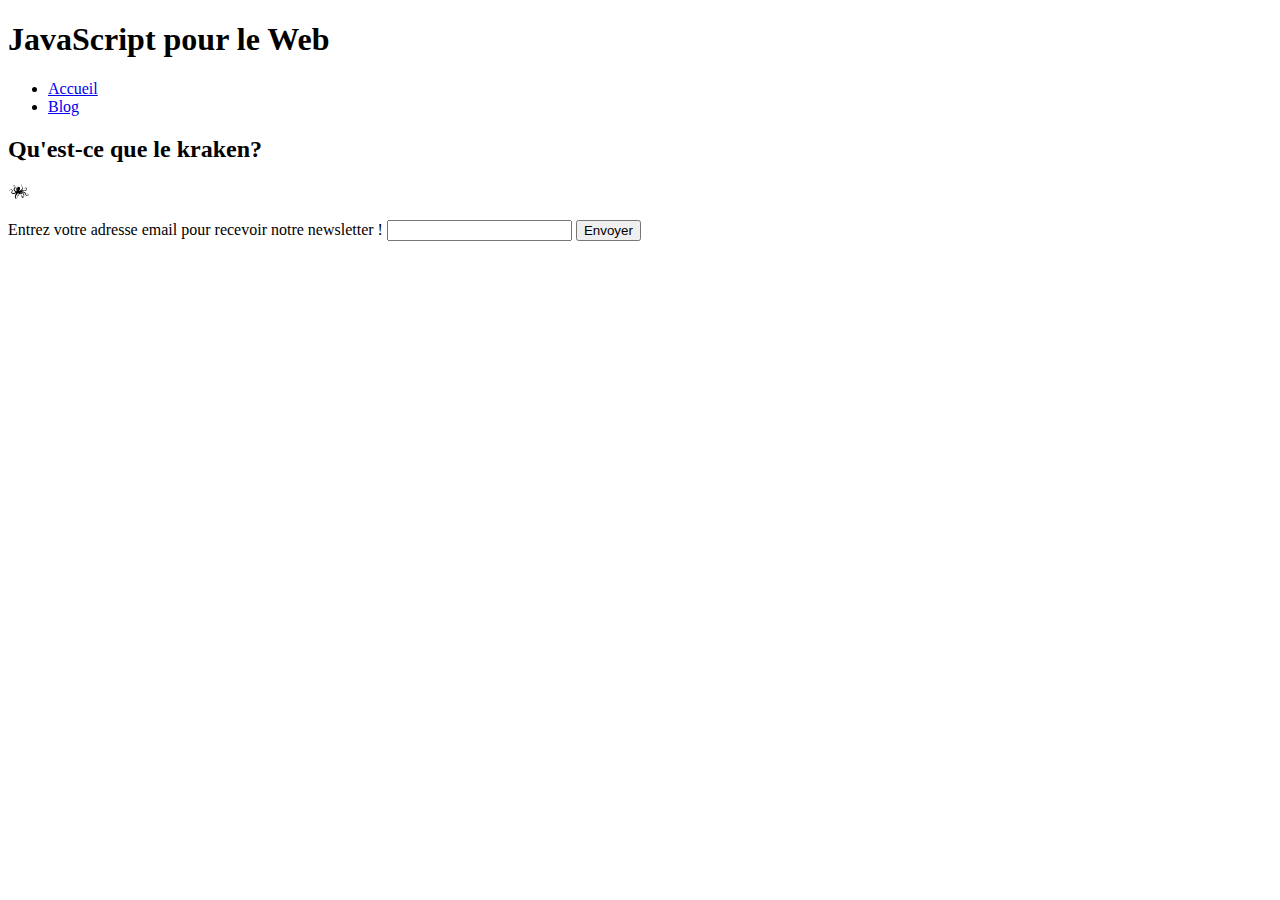
<file: codebaseDONE/index.html>
<!DOCTYPE html>
<html lang="en">

<head>
    <meta charset="UTF-8">
    <link rel="stylesheet" href="https://stackpath.bootstrapcdn.com/bootstrap/4.1.3/css/bootstrap.min.css" integrity="sha384-MCw98/SFnGE8fJT3GXwEOngsV7Zt27NXFoaoApmYm81iuXoPkFOJwJ8ERdknLPMO"
        crossorigin="anonymous">
    <title>JavaScript pour le Web - Partie 4 activité</title>
</head>

<body>
    <div class="container">
        <header class="bg-dark text-white">
            <h1 class="display-1 text-center w-100">JavaScript pour le Web</h1>
        </header>
        <nav class="navbar navbar-light bg-light">
            <ul class="nav">
                <li class="nav-item">
                    <a href="index.html" class="nav-link active">Accueil</a>
                </li>
                <li class="nav-item">
                    <a href="blog.html" class="nav-link">Blog</a>
                </li>
            </ul>
        </nav>
        <h2 class="display-4 text-center">Qu'est-ce que le kraken?</h2>
        <img src="./images/octopus.svg" alt="" class="w-50 mx-auto d-block">
        <div class="row bg-dark text-white" id="newsletter-section">
            <div class="col-sm-12">
                <p class="lead">
                    Entrez votre adresse email pour recevoir notre newsletter !
                    <input type="email" class="form-control" id="newsletter-email">
                    <button type="button" id="newsletter-button" class="btn btn-success mt-1">Envoyer</button>
                </p>
            </div>
        </div>
    </div>
    <script src="functions.js"></script>
</body>

</html>
</file>
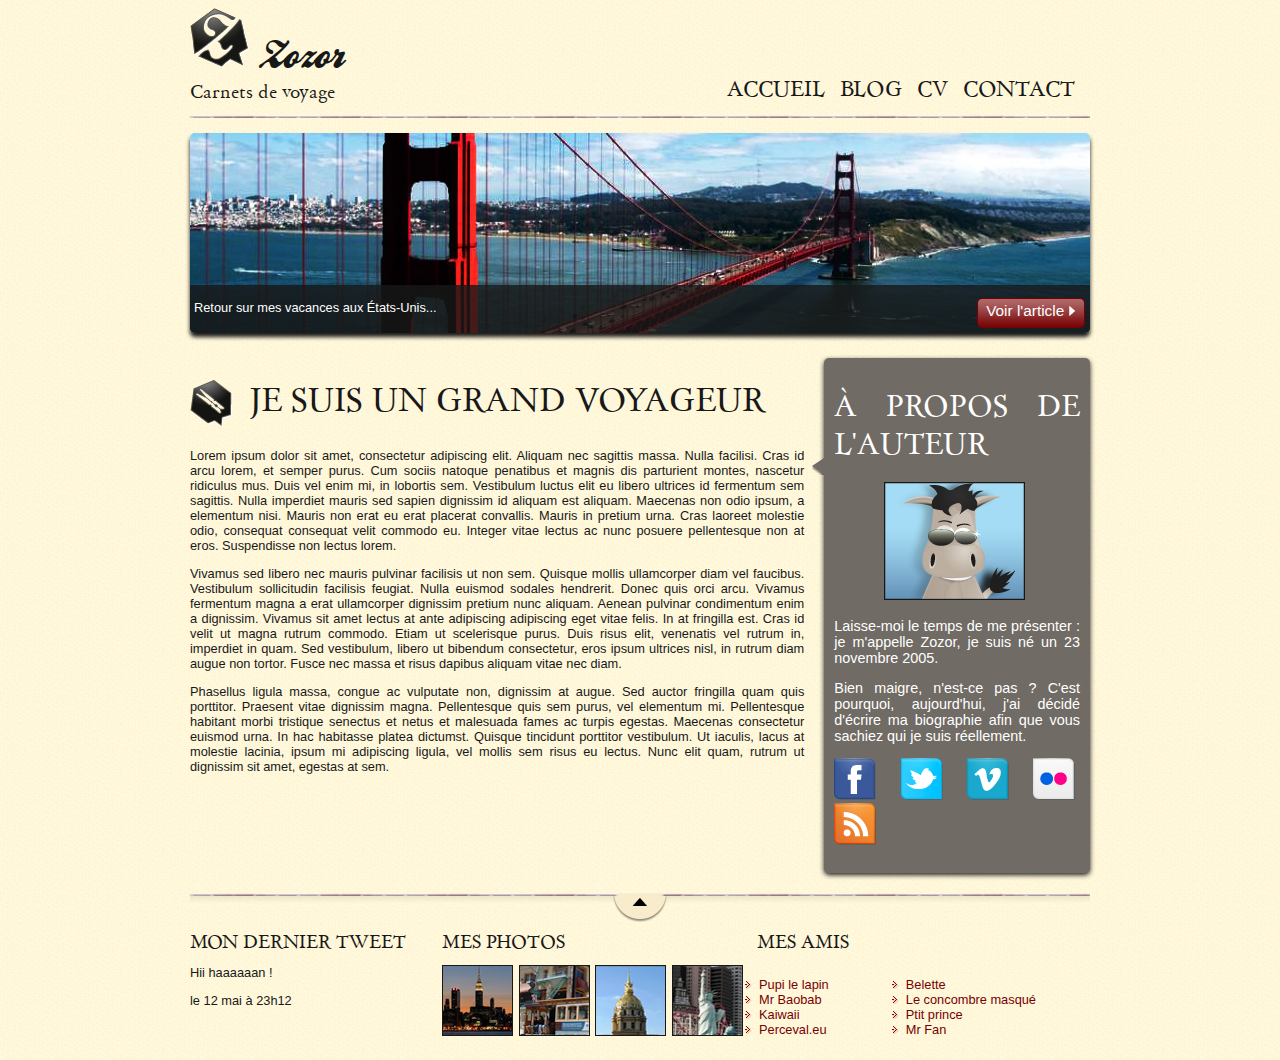
<file: solution_OC/index.html>
<!DOCTYPE html>
<html>

<head>
    <meta charset="utf-8" />
    <link rel="stylesheet" href="style.css" />
    <title>Zozor - Carnets de voyage</title>
</head>

<body>
    <div id="bloc_page">
        <header>
            <div id="titre_principal">
                <div id="logo">
                    <img src="images/zozor_logo.png" alt="Logo de Zozor" />
                    <h1>Zozor</h1>
                </div>
                <h2>Carnets de voyage</h2>
            </div>

            <nav>
                <ul>
                    <li>
                        <a href="#">Accueil</a>
                    </li>
                    <li>
                        <a href="#">Blog</a>
                    </li>
                    <li>
                        <a href="#">CV</a>
                    </li>
                    <li>
                        <a href="#">Contact</a>
                    </li>
                </ul>
            </nav>
        </header>

        <div id="banniere_image">
            <div id="banniere_description">
                Retour sur mes vacances aux États-Unis...
                <a href="#" class="bouton_rouge">
                    Voir l'article 
                    <img src="images/flecheblanchedroite.png" alt="" />
                </a>
            </div>
        </div>

        <section>
            <article>
                <h1>
                    <img src="images/ico_epingle.png" alt="Catégorie voyage" class="ico_categorie" />
                    Je suis un grand voyageur
                </h1>
                <p>Lorem ipsum dolor sit amet, consectetur adipiscing elit. Aliquam nec sagittis massa. Nulla facilisi.
                    Cras id arcu lorem, et semper purus. Cum sociis natoque penatibus et magnis dis parturient montes,
                    nascetur ridiculus mus. Duis vel enim mi, in lobortis sem. Vestibulum luctus elit eu libero ultrices
                    id fermentum sem sagittis. Nulla imperdiet mauris sed sapien dignissim id aliquam est aliquam.
                    Maecenas non odio ipsum, a elementum nisi. Mauris non erat eu erat placerat convallis. Mauris in
                    pretium urna. Cras laoreet molestie odio, consequat consequat velit commodo eu. Integer vitae lectus
                    ac nunc posuere pellentesque non at eros. Suspendisse non lectus lorem.
                </p>
                <p>Vivamus sed libero nec mauris pulvinar facilisis ut non sem. Quisque mollis ullamcorper diam vel
                    faucibus. Vestibulum sollicitudin facilisis feugiat. Nulla euismod sodales hendrerit. Donec quis
                    orci arcu. Vivamus fermentum magna a erat ullamcorper dignissim pretium nunc aliquam. Aenean
                    pulvinar condimentum enim a dignissim. Vivamus sit amet lectus at ante adipiscing adipiscing eget
                    vitae felis. In at fringilla est. Cras id velit ut magna rutrum commodo. Etiam ut scelerisque purus.
                    Duis risus elit, venenatis vel rutrum in, imperdiet in quam. Sed vestibulum, libero ut bibendum
                    consectetur, eros ipsum ultrices nisl, in rutrum diam augue non tortor. Fusce nec massa et risus
                    dapibus aliquam vitae nec diam.
                </p>
                <p>Phasellus ligula massa, congue ac vulputate non, dignissim at augue. Sed auctor fringilla quam quis
                    porttitor. Praesent vitae dignissim magna. Pellentesque quis sem purus, vel elementum mi.
                    Pellentesque habitant morbi tristique senectus et netus et malesuada fames ac turpis egestas.
                    Maecenas consectetur euismod urna. In hac habitasse platea dictumst. Quisque tincidunt porttitor
                    vestibulum. Ut iaculis, lacus at molestie lacinia, ipsum mi adipiscing ligula, vel mollis sem risus
                    eu lectus. Nunc elit quam, rutrum ut dignissim sit amet, egestas at sem.
                </p>
            </article>
            <aside>
                <h1>À propos de l'auteur</h1>
                <img src="images/bulle.png" alt="" id="fleche_bulle" />
                <p id="photo_zozor">
                    <img src="images/zozor_classe.png" alt="Photo de Zozor" />
                </p>
                <p>
                    Laisse-moi le temps de me présenter&nbsp;: je m'appelle Zozor, je suis né un 23 novembre 2005.
                </p>
                <p>Bien maigre, n'est-ce pas ? C'est pourquoi, aujourd'hui, j'ai décidé d'écrire ma biographie afin que
                    vous sachiez qui je suis réellement.
                </p>
                <p>
                    <img src="images/facebook.png" alt="Facebook" />
                    <img src="images/twitter.png" alt="Twitter" />
                    <img src="images/vimeo.png" alt="Vimeo" />
                    <img src="images/flickr.png" alt="Flickr" />
                    <img src="images/rss.png" alt="RSS" />
                </p>
            </aside>
        </section>

        <footer>
            <div id="tweet">
                <h1>Mon dernier tweet</h1>
                <p>Hii haaaaaan !</p>
                <p>le 12 mai à 23h12</p>
            </div>
            <div id="mes_photos">
                <h1>Mes photos</h1>
                <p>
                    <img src="images/photo1.jpg" alt="Photographie" />
                    <img src="images/photo2.jpg" alt="Photographie" />
                    <img src="images/photo3.jpg" alt="Photographie" />
                    <img src="images/photo4.jpg" alt="Photographie" />
                </p>
            </div>
            <div id="mes_amis">
                <h1>Mes amis</h1>
                <div id="listes_amis">
                    <ul>
                        <li>
                            <a href="#">Pupi le lapin</a>
                        </li>
                        <li>
                            <a href="#">Mr Baobab</a>
                        </li>
                        <li>
                            <a href="#">Kaiwaii</a>
                        </li>
                        <li>
                            <a href="#">Perceval.eu</a>
                        </li>
                    </ul>
                    <ul>
                        <li>
                            <a href="#">Belette</a>
                        </li>
                        <li>
                            <a href="#">Le concombre masqué</a>
                        </li>
                        <li>
                            <a href="#">Ptit prince</a>
                        </li>
                        <li>
                            <a href="#">Mr Fan</a>
                        </li>
                    </ul>
                </div>
            </div>
        </footer>
    </div>
</body>

</html>
</file>
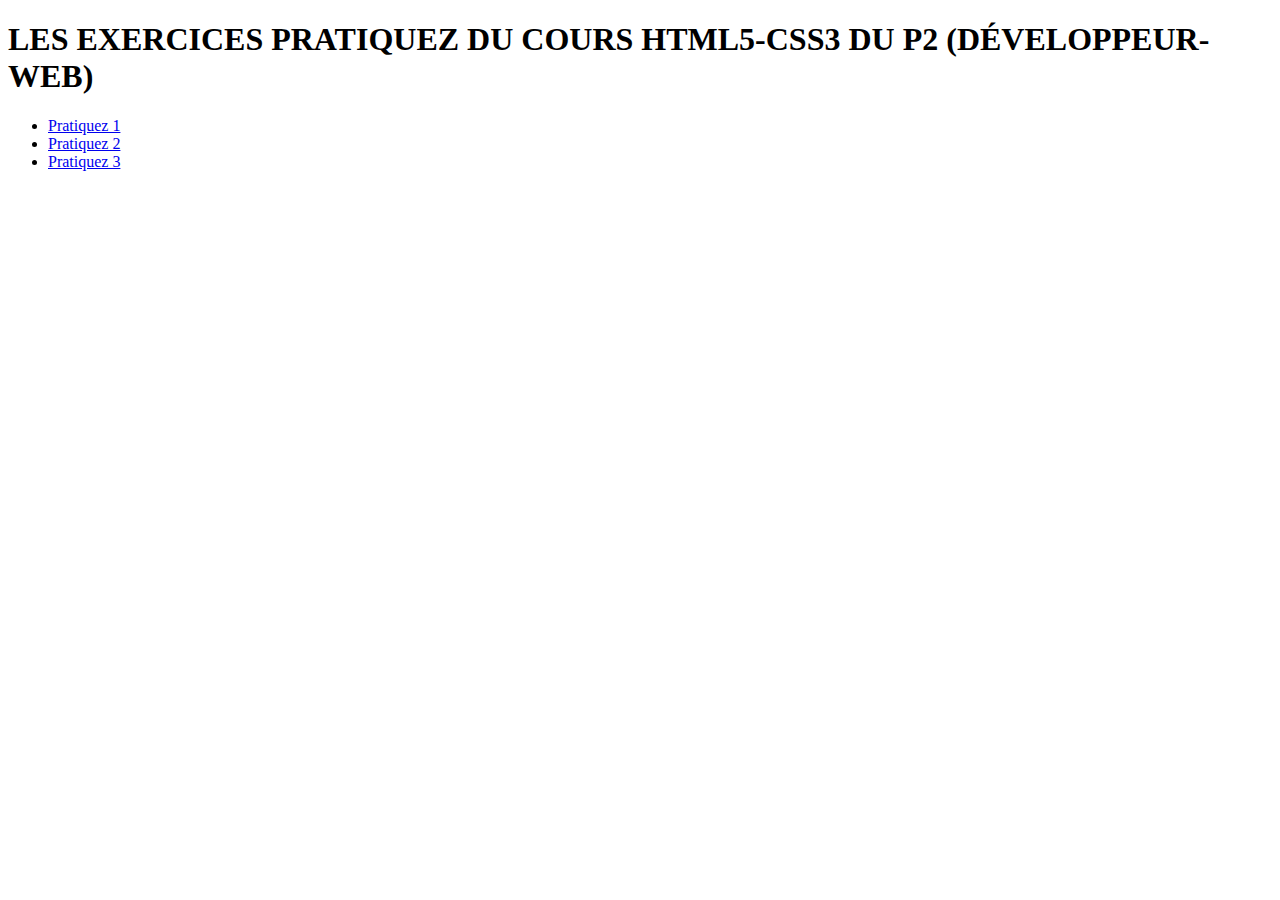
<file: solutions/index.html>
<!DOCTYPE html>
<html lang="en">
<head>
    <meta charset="UTF-8">
    <meta http-equiv="X-UA-Compatible" content="IE=edge">
    <meta name="viewport" content="width=device-width, initial-scale=1.0">
    <title>Pratiquez</title>
</head>
<body>


    <h1>LES EXERCICES PRATIQUEZ DU COURS HTML5-CSS3 DU P2 (DÉVELOPPEUR-WEB)</h1>

    <ul>
        <li>
            <a target="_blank" href="./pratiquez1.html">Pratiquez 1</a>
        </li>
        <li>
            <a target="_blank" href="./pratiquez2.html">Pratiquez 2</a>
        </li>
        <li>
            <a target="_blank" href="./pratiquez3.html">Pratiquez 3</a>
        </li>
    </ul>

    
    
</body>
</html>
</file>
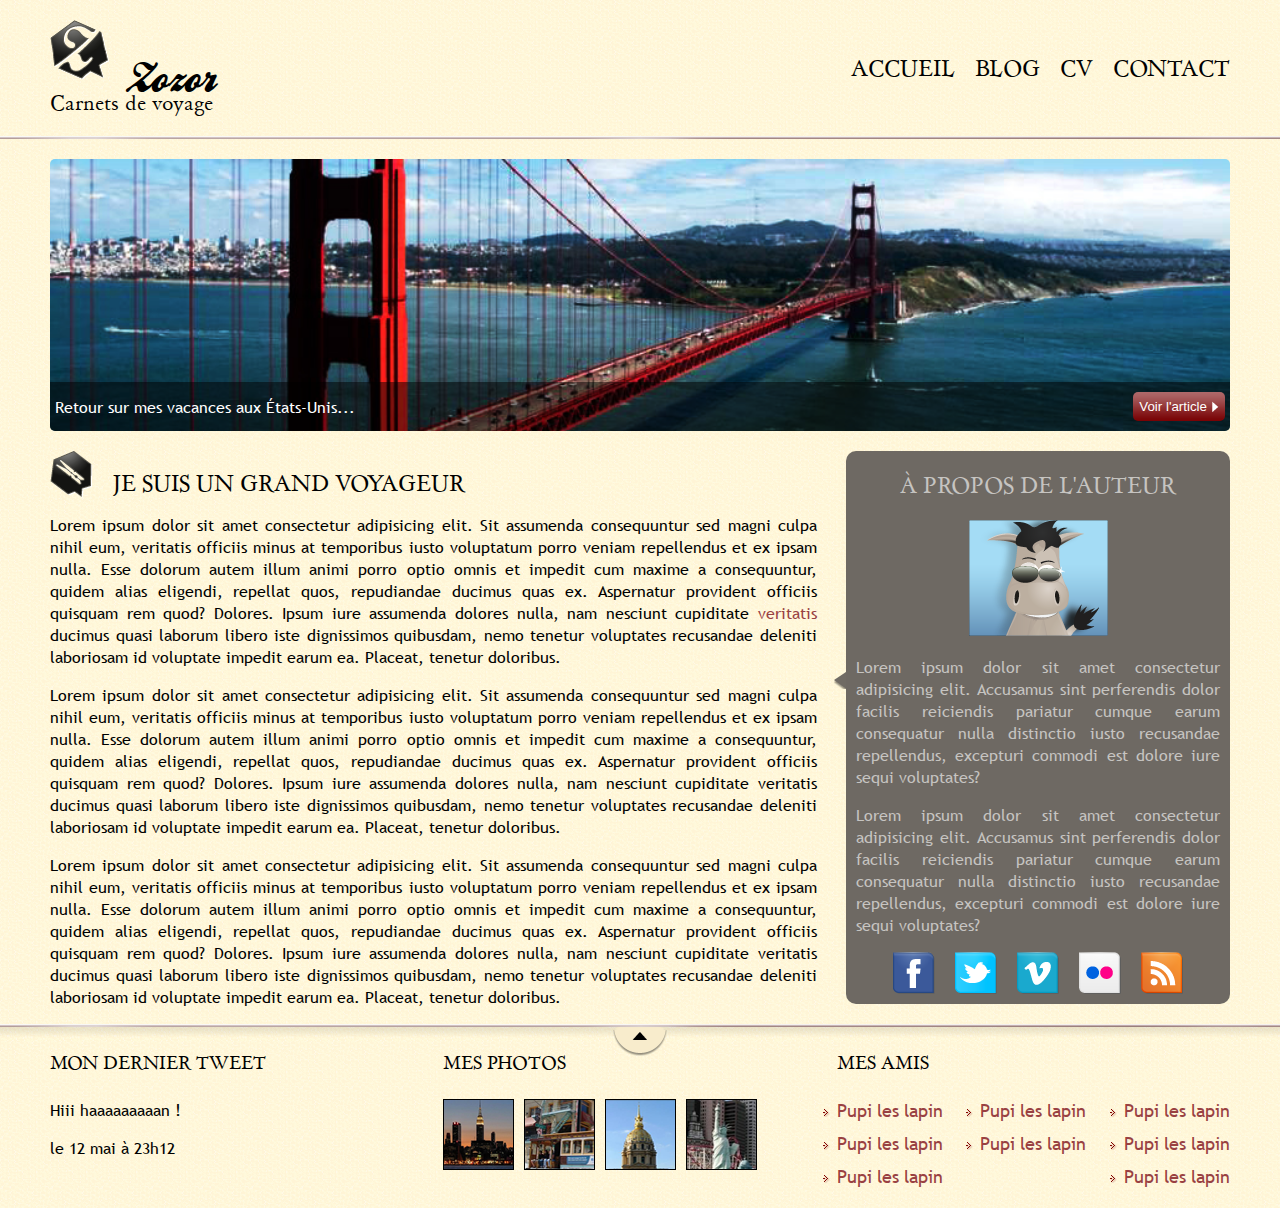
<file: TP_new_version/index.html>
<!DOCTYPE html>
<html lang="fr">
<head>
    <meta charset="UTF-8">
    <meta http-equiv="X-UA-Compatible" content="IE=edge">
    <meta name="viewport" content="width=device-width, initial-scale=1.0">
    <title>TP cours HTML-CSS (Partie03)</title>
    <link rel="stylesheet" href="assets/css/style.css">
</head>
<body>


    <!--RESSOURCES DATAS &&& GRAPHIC-CHART DATAS
     
     
     
    -->
    
    <!-----------------------------------------------------------*\
       ----------------------- #HEADER BLOCK-----------------------
    \*------------------------------------------------------------->
    <!-- 
        assets/images/zozor_logo.png
    -->
    <header>
        <hgroup>
            <img src="assets/images/zozor_logo.png" alt="logo blog zozor">
            <h1>Zozor</h1>
            <h2>Carnets de voyage</h2>
        </hgroup>
        <menu>
            <li><a href="#">ACCUEIL</a></li>
            <li><a href="#">BLOG</a></li>
            <li><a href="#">CV</a></li>
            <li><a href="#">CONTACT</a></li>
        </menu>
    </header>



    
    <!-----------------------------------------------------------*\
       ----------------------- #NAV BLOCK-----------------------
    \*------------------------------------------------------------->
    <!-- 
        

        
    -->
    <nav>
        <img src="assets/images/sanfrancisco.jpg" alt="voyage de zozor à san francisco">
        <div>
            <span>Retour sur mes vacances aux États-Unis...</span>
            <button id="gradient"><span>Voir l'article</span></button>
        </div>
    </nav>





    
    <!-----------------------------------------------------------*\
       ----------------------- #MAIN BLOCK-----------------------
    \*------------------------------------------------------------->
    <!--
        
    -->
    <main>
        <article>
            <h3 id="titre_epingle"><span>JE SUIS UN GRAND VOYAGEUR</span></h3>
            <p>Lorem ipsum dolor sit amet consectetur adipisicing elit. Sit assumenda consequuntur sed magni culpa nihil eum, veritatis officiis minus at temporibus iusto voluptatum porro veniam repellendus et ex ipsam nulla.
            Esse dolorum autem illum animi porro optio omnis et impedit cum maxime a consequuntur, quidem alias eligendi, repellat quos, repudiandae ducimus quas ex. Aspernatur provident officiis quisquam rem quod? Dolores.
            Ipsum iure assumenda dolores nulla, nam nesciunt cupiditate <a href="#">veritatis</a> ducimus quasi laborum libero iste dignissimos quibusdam, nemo tenetur voluptates recusandae deleniti laboriosam id voluptate impedit earum ea. Placeat, tenetur doloribus.</p>
            <p>Lorem ipsum dolor sit amet consectetur adipisicing elit. Sit assumenda consequuntur sed magni culpa nihil eum, veritatis officiis minus at temporibus iusto voluptatum porro veniam repellendus et ex ipsam nulla.
            Esse dolorum autem illum animi porro optio omnis et impedit cum maxime a consequuntur, quidem alias eligendi, repellat quos, repudiandae ducimus quas ex. Aspernatur provident officiis quisquam rem quod? Dolores.
            Ipsum iure assumenda dolores nulla, nam nesciunt cupiditate veritatis ducimus quasi laborum libero iste dignissimos quibusdam, nemo tenetur voluptates recusandae deleniti laboriosam id voluptate impedit earum ea. Placeat, tenetur doloribus.</p>
            <p>Lorem ipsum dolor sit amet consectetur adipisicing elit. Sit assumenda consequuntur sed magni culpa nihil eum, veritatis officiis minus at temporibus iusto voluptatum porro veniam repellendus et ex ipsam nulla.
            Esse dolorum autem illum animi porro optio omnis et impedit cum maxime a consequuntur, quidem alias eligendi, repellat quos, repudiandae ducimus quas ex. Aspernatur provident officiis quisquam rem quod? Dolores.
            Ipsum iure assumenda dolores nulla, nam nesciunt cupiditate veritatis ducimus quasi laborum libero iste dignissimos quibusdam, nemo tenetur voluptates recusandae deleniti laboriosam id voluptate impedit earum ea. Placeat, tenetur doloribus.</p>
        </article>
        <aside>
            <h3>À PROPOS DE L'AUTEUR</h3>
            <img src="assets/images/zozor_classe.png  " alt="auteur zozor">
            <p>Lorem ipsum dolor sit amet consectetur adipisicing elit. Accusamus sint perferendis dolor facilis reiciendis pariatur cumque earum consequatur nulla distinctio iusto recusandae repellendus, excepturi commodi est dolore iure sequi voluptates?</p>
            <p>Lorem ipsum dolor sit amet consectetur adipisicing elit. Accusamus sint perferendis dolor facilis reiciendis pariatur cumque earum consequatur nulla distinctio iusto recusandae repellendus, excepturi commodi est dolore iure sequi voluptates?</p>
            <div>
                <a href="#" class="fb"></a>
                <a href="#" class="tw"></a>
                <a href="#" class="vi"></a>
                <a href="#" class="fl"></a>
                <a href="#" class="rs"></a>
            </div>
        </aside>
    </main>






    
    <!-----------------------------------------------------------*\
       ----------------------- #FOOTER BLOCK-----------------------
    \*------------------------------------------------------------->
    <!-- 
        assets/images/photo1.jpg
        assets/images/photo2.jpg
        assets/images/photo3.jpg
        assets/images/photo4.jpg

        ul#bordo
    -->
    <footer>
        <section class="footer__tweet">
            <h4>MON DERNIER TWEET</h4>
            <p>Hiii haaaaaaaaan !</p>
            <p>le 12 mai à 23h12</p>
        </section>
        <section class="footer__photos">
            <h4>MES PHOTOS</h4>
            <ul>
                <li><img src="assets/images/photo1.jpg" alt="post 1"></li>
                <li><img src="assets/images/photo2.jpg" alt="post 2"></li>
                <li><img src="assets/images/photo3.jpg" alt="post 3"></li>
                <li><img src="assets/images/photo4.jpg" alt="post 4"></li>
            </ul>
        </section>
        <section>
            <h4>MES AMIS</h4>
            <ul id="bordo">
                <li>Pupi les lapin</li>
                <li>Pupi les lapin</li>
                <li>Pupi les lapin</li>
                <li>Pupi les lapin</li>
                <li>Pupi les lapin</li>
                <li>Pupi les lapin</li>
                <li>Pupi les lapin</li>
                <li>Pupi les lapin</li>
            </ul>
        </section>
    </footer>





    
    
    
</body>
</html>
</file>
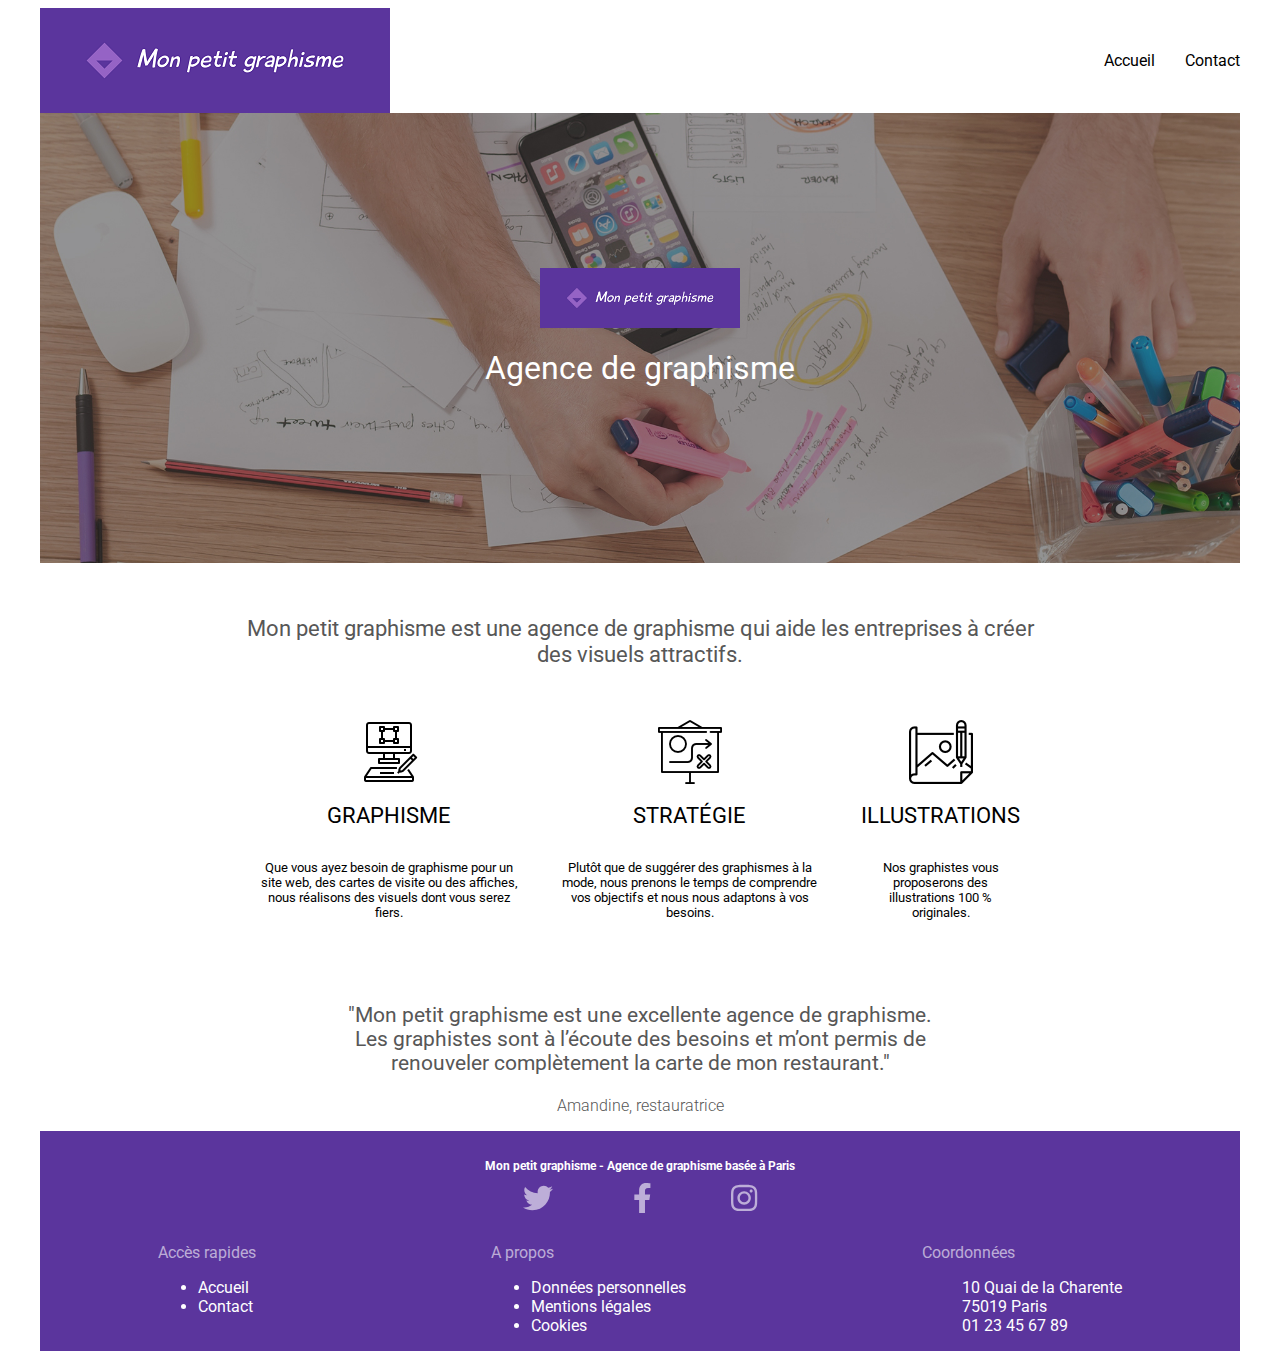
<file: _/solution/html/index.html>
<!DOCTYPE html>
<html>
<head>
	<html lang="fr">
	<title>Mon petit graphisme</title>
	<meta charset="utf-8" />
	<meta name="viewport" content="width=device-width, initial-scale=1.0">
	<link rel="stylesheet" href="../css/styles.css">
	<link href="https://fonts.googleapis.com/css2?family=Roboto:wght@100;300;400;700&display=swap" rel="stylesheet">
</head>
<body>
	<div id="container">
		<header class="border">
			<img id="logo" src="../images/logo_long.png" alt="Logo de l'agence" class="border purple">
			<nav class="border purple">
				<ul>
					<li class="border blue">Accueil</li>
					<li class="border blue">Contact</li>
				</ul>
			</nav>
		</header>
		<main class="border">
			<div id="banniere" class="border purple">
				<div id="banniereImg">
					<img id="banniereImg" src="../images/backgroung_image.jpg" alt="Bannière">
				</div>
				<div id="banniereContent">
					<img id="banniereContentLogo" src="../images/logo_long.png" alt="Logo de l'agence">
					<h1>Agence de graphisme</h1>
				</div>
			</div>
			<section id="presentation" class="border purple">
				<div id="presentationIntroduction" class="border blue">
					<p>Mon petit graphisme est une agence de graphisme qui aide les entreprises à créer des visuels attractifs.</p>
				</div>
				<section id="presentationSkills" class="border blue">
					<article class="border green">
						<img src="../images/graphic-design.png" alt="icone web design" class="border red">
						<h2 class="border red">Graphisme</h2>
						<p class="border red">Que vous ayez besoin de graphisme pour un site web, des cartes de visite ou des affiches, nous réalisons des visuels dont vous serez fiers.</p>
					</article>
					<article class="border green">
						<img src="../images/strategie.png" alt="icone web design" class="border red">
						<h2 class="border red">Stratégie</h2>
						<p class="border red">Plutôt que de suggérer des graphismes à la mode, nous prenons le temps de comprendre vos objectifs et nous nous adaptons à vos besoins.</p>
					</article>
					<article class="border green">
						<img src="../images/illustrations.png" alt="icone web design" class="border red">
						<h2 class="border red">Illustrations</h2>
						<p class="border red">Nos graphistes vous proposerons des illustrations 100 % originales.</p>
					</article>
				</section>
				<section id="temoignage" class="border blue">
					<article>
						<p class="temoignageContent border green">"Mon petit graphisme est une excellente agence de graphisme. Les graphistes sont à l’écoute des besoins et m’ont permis de renouveler complètement la carte de mon restaurant."</p>
						<p class="temoignageAuthor border green">Amandine, restauratrice</p>
					</article>
				</section>
			</section>
		</main>
		<footer class="border">
			<div id="copyright" class="border purple">
				<h2>Mon petit graphisme - Agence de graphisme basée à Paris</h2>
			</div>
			<div id="socialNetwork" class="border purple">
				<!-- Les 3 icones doivent être intégrées avec fontawesome, pour des raisons techniques elles sont intégrées en svg dans cette correction -->
				<svg aria-hidden="true" focusable="false" data-prefix="fab" data-icon="twitter" role="img" xmlns="http://www.w3.org/2000/svg" viewBox="0 0 512 512" class="border blue svg-inline--fa fa-twitter fa-w-16 fa-3x">
					<path fill="currentColor" d="M459.37 151.716c.325 4.548.325 9.097.325 13.645 0 138.72-105.583 298.558-298.558 298.558-59.452 0-114.68-17.219-161.137-47.106 8.447.974 16.568 1.299 25.34 1.299 49.055 0 94.213-16.568 130.274-44.832-46.132-.975-84.792-31.188-98.112-72.772 6.498.974 12.995 1.624 19.818 1.624 9.421 0 18.843-1.3 27.614-3.573-48.081-9.747-84.143-51.98-84.143-102.985v-1.299c13.969 7.797 30.214 12.67 47.431 13.319-28.264-18.843-46.781-51.005-46.781-87.391 0-19.492 5.197-37.36 14.294-52.954 51.655 63.675 129.3 105.258 216.365 109.807-1.624-7.797-2.599-15.918-2.599-24.04 0-57.828 46.782-104.934 104.934-104.934 30.213 0 57.502 12.67 76.67 33.137 23.715-4.548 46.456-13.32 66.599-25.34-7.798 24.366-24.366 44.833-46.132 57.827 21.117-2.273 41.584-8.122 60.426-16.243-14.292 20.791-32.161 39.308-52.628 54.253z" class=""></path>
				</svg>
				<svg aria-hidden="true" focusable="false" data-prefix="fab" data-icon="facebook-f" role="img" xmlns="http://www.w3.org/2000/svg" viewBox="0 0 320 512" class="border blue svg-inline--fa fa-facebook-f fa-w-10 fa-3x">
					<path fill="currentColor" d="M279.14 288l14.22-92.66h-88.91v-60.13c0-25.35 12.42-50.06 52.24-50.06h40.42V6.26S260.43 0 225.36 0c-73.22 0-121.08 44.38-121.08 124.72v70.62H22.89V288h81.39v224h100.17V288z" class=""></path>
				</svg>
				<svg aria-hidden="true" focusable="false" data-prefix="fab" data-icon="instagram" role="img" xmlns="http://www.w3.org/2000/svg" viewBox="0 0 448 512" class="border blue svg-inline--fa fa-instagram fa-w-14 fa-3x">
					<path fill="currentColor" d="M224.1 141c-63.6 0-114.9 51.3-114.9 114.9s51.3 114.9 114.9 114.9S339 319.5 339 255.9 287.7 141 224.1 141zm0 189.6c-41.1 0-74.7-33.5-74.7-74.7s33.5-74.7 74.7-74.7 74.7 33.5 74.7 74.7-33.6 74.7-74.7 74.7zm146.4-194.3c0 14.9-12 26.8-26.8 26.8-14.9 0-26.8-12-26.8-26.8s12-26.8 26.8-26.8 26.8 12 26.8 26.8zm76.1 27.2c-1.7-35.9-9.9-67.7-36.2-93.9-26.2-26.2-58-34.4-93.9-36.2-37-2.1-147.9-2.1-184.9 0-35.8 1.7-67.6 9.9-93.9 36.1s-34.4 58-36.2 93.9c-2.1 37-2.1 147.9 0 184.9 1.7 35.9 9.9 67.7 36.2 93.9s58 34.4 93.9 36.2c37 2.1 147.9 2.1 184.9 0 35.9-1.7 67.7-9.9 93.9-36.2 26.2-26.2 34.4-58 36.2-93.9 2.1-37 2.1-147.8 0-184.8zM398.8 388c-7.8 19.6-22.9 34.7-42.6 42.6-29.5 11.7-99.5 9-132.1 9s-102.7 2.6-132.1-9c-19.6-7.8-34.7-22.9-42.6-42.6-11.7-29.5-9-99.5-9-132.1s-2.6-102.7 9-132.1c7.8-19.6 22.9-34.7 42.6-42.6 29.5-11.7 99.5-9 132.1-9s102.7-2.6 132.1 9c19.6 7.8 34.7 22.9 42.6 42.6 11.7 29.5 9 99.5 9 132.1s2.7 102.7-9 132.1z" class=""></path></svg>
			</div>
			<div id="footerContent" class="border purple">
				<div class="footerColumn border blue">
					<h3 class="border green">Accès rapides</h3>
					<ul class="border green">
						<li>Accueil</li>
						<li>Contact</li>
					</ul>
				</div>
				<div class="footerColumn border blue">
					<h3 class="border green">A propos</h3>
					<ul class="border green">
						<li>Données personnelles</li>
						<li>Mentions légales</li>
						<li>Cookies</li>
					</ul>
					</ul>
				</div>
				<div class="footerColumn border blue">
					<h3 class="border green">Coordonnées</h3>
					<ul class="border green">
						<p>10 Quai de la Charente<br>
						75019 Paris<br>
						01 23 45 67 89</p>
					</ul>
				</div>
			</div>
		</footer>
	</div>
</body>
</html>
</file>
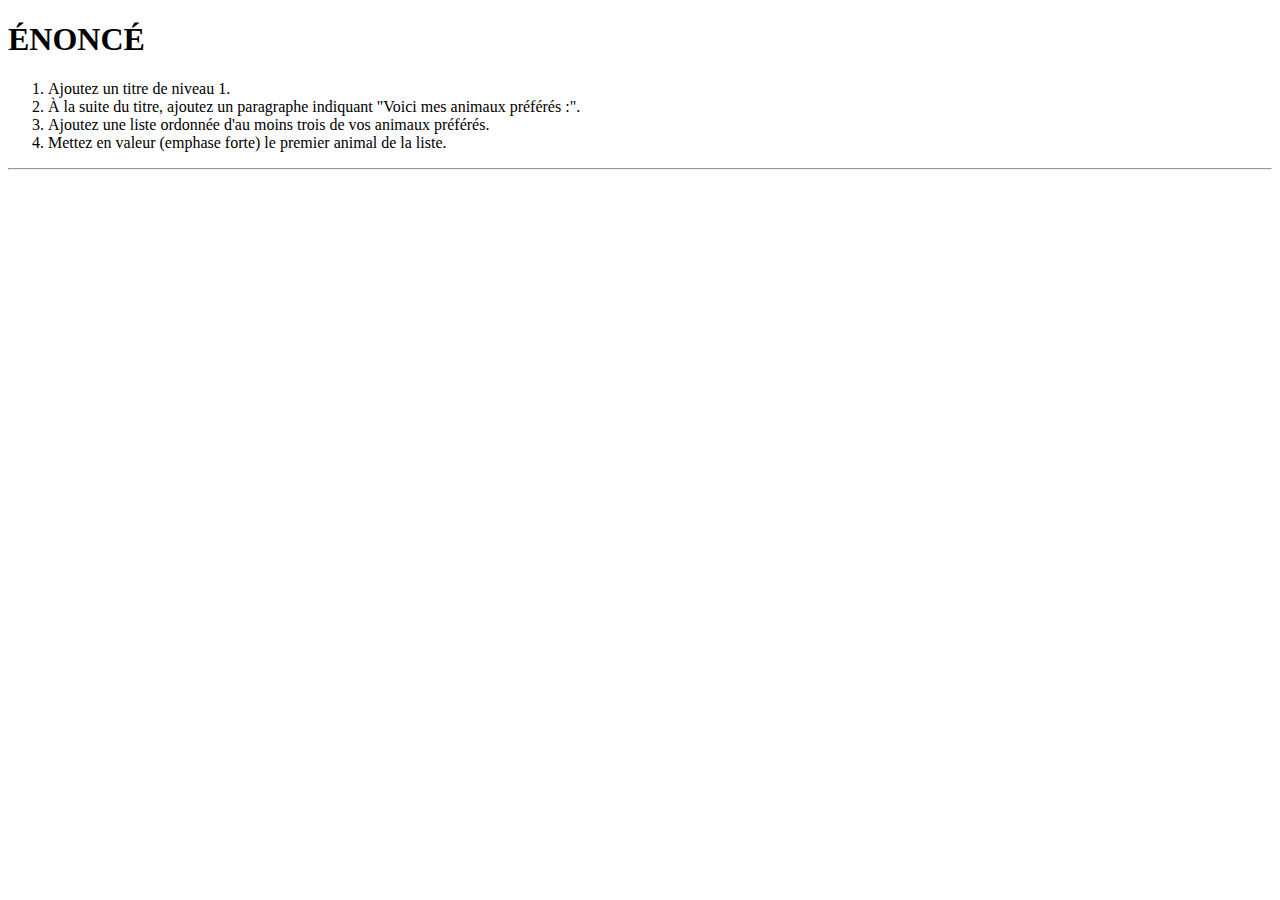
<file: pratiquez1.html>
<!DOCTYPE html>
<html lang="en">

<head>
    <meta charset="UTF-8">
    <meta http-equiv="X-UA-Compatible" content="IE=edge">
    <meta name="viewport" content="width=device-width, initial-scale=1.0">
    <title>Pratiquez 1: Ma passion pour les animaux</title>
</head>

<body>

    <h1>ÉNONCÉ</h1>
    <ol>
        <li>Ajoutez un titre de niveau 1.</li>
        <li>À la suite du titre, ajoutez un paragraphe indiquant "Voici mes animaux préférés :".</li>
        <li>Ajoutez une liste ordonnée d'au moins trois de vos animaux préférés.</li>
        <li>Mettez en valeur (emphase forte) le premier animal de la liste.</li>
    </ol>

    <hr />


    



</body>

</html>
</file>
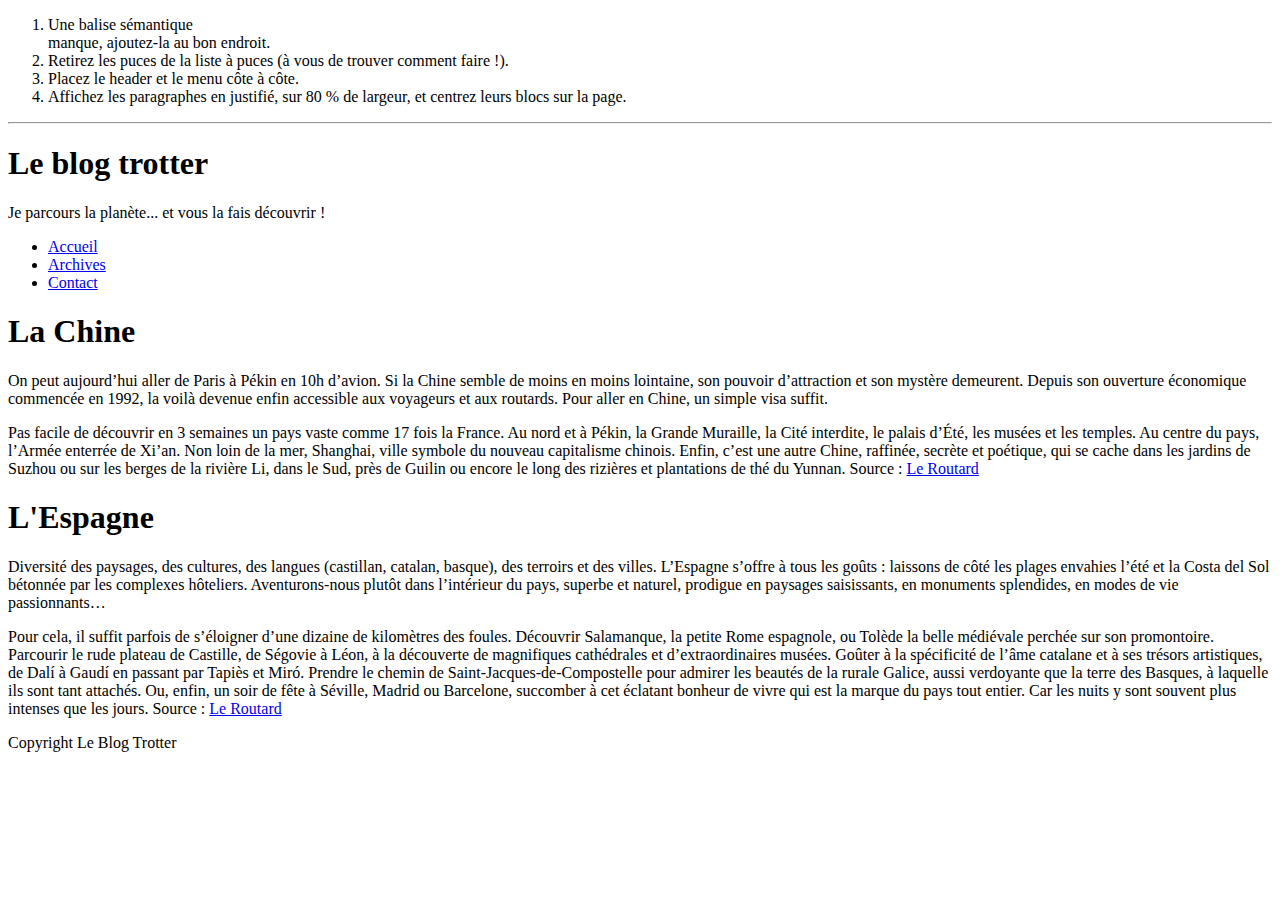
<file: pratiquez3.html>
<!DOCTYPE html>
<html lang="en">

<head>
    <meta charset="UTF-8">
    <meta http-equiv="X-UA-Compatible" content="IE=edge">
    <meta name="viewport" content="width=device-width, initial-scale=1.0">
    <title>Pratiquez 3: Le blog trotter</title>
</head>

<body>

    <ol>
        <li>Une balise sémantique <nav> manque, ajoutez-la au bon endroit.</li>
        <li>Retirez les puces de la liste à puces (à vous de trouver comment faire !).</li>
        <li>Placez le header et le menu côte à côte.</li>
        <li>Affichez les paragraphes en justifié, sur 80 % de largeur, et centrez leurs blocs sur la page.</li>
    </ol>

    <hr>


    <div id="topsection">
        <header>
            <h1>Le blog trotter</h1>
            <p>Je parcours la planète... et vous la fais découvrir !</p>
        </header>


        <ul id="menu">
            <li><a href="#">Accueil</a></li>
            <li><a href="#">Archives</a></li>
            <li><a href="#">Contact</a></li>
        </ul>


    </div>

    <h1>La Chine</h1>
    <p>On peut aujourd’hui aller de Paris à Pékin en 10h d’avion. Si la Chine semble de moins en moins lointaine, son
        pouvoir d’attraction et son mystère demeurent. Depuis son ouverture économique commencée en 1992, la voilà
        devenue enfin accessible aux voyageurs et aux routards. Pour aller en Chine, un simple visa suffit.</p>

    <p>Pas facile de découvrir en 3 semaines un pays vaste comme 17 fois la France. Au nord et à Pékin, la Grande
        Muraille, la Cité interdite, le palais d’Été, les musées et les temples. Au centre du pays, l’Armée enterrée de
        Xi’an. Non loin de la mer, Shanghai, ville symbole du nouveau capitalisme chinois. Enfin, c’est une autre Chine,
        raffinée, secrète et poétique, qui se cache dans les jardins de Suzhou ou sur les berges de la rivière Li, dans
        le Sud, près de Guilin ou encore le long des rizières et plantations de thé du Yunnan. Source : <a
            href="https://www.routard.com/guide/code_dest/chine.htm">Le Routard</a></p>

    <h1>L'Espagne</h1>
    <p>Diversité des paysages, des cultures, des langues (castillan, catalan, basque), des terroirs et des villes.
        L’Espagne s’offre à tous les goûts : laissons de côté les plages envahies l’été et la Costa del Sol bétonnée par
        les complexes hôteliers. Aventurons-nous plutôt dans l’intérieur du pays, superbe et naturel, prodigue en
        paysages saisissants, en monuments splendides, en modes de vie passionnants…</p>

    <p>Pour cela, il suffit parfois de s’éloigner d’une dizaine de kilomètres des foules. Découvrir Salamanque, la
        petite Rome espagnole, ou Tolède la belle médiévale perchée sur son promontoire. Parcourir le rude plateau de
        Castille, de Ségovie à Léon, à la découverte de magnifiques cathédrales et d’extraordinaires musées. Goûter à la
        spécificité de l’âme catalane et à ses trésors artistiques, de Dalí à Gaudí en passant par Tapiès et Miró.
        Prendre le chemin de Saint-Jacques-de-Compostelle pour admirer les beautés de la rurale Galice, aussi verdoyante
        que la terre des Basques, à laquelle ils sont tant attachés. Ou, enfin, un soir de fête à Séville, Madrid ou
        Barcelone, succomber à cet éclatant bonheur de vivre qui est la marque du pays tout entier. Car les nuits y sont
        souvent plus intenses que les jours. Source : <a href="https://www.routard.com/guide/code_dest/espagne.htm">Le
            Routard</a></p>
    <footer>
        <p>Copyright Le Blog Trotter</p>
    </footer>





</body>

</html>
</file>
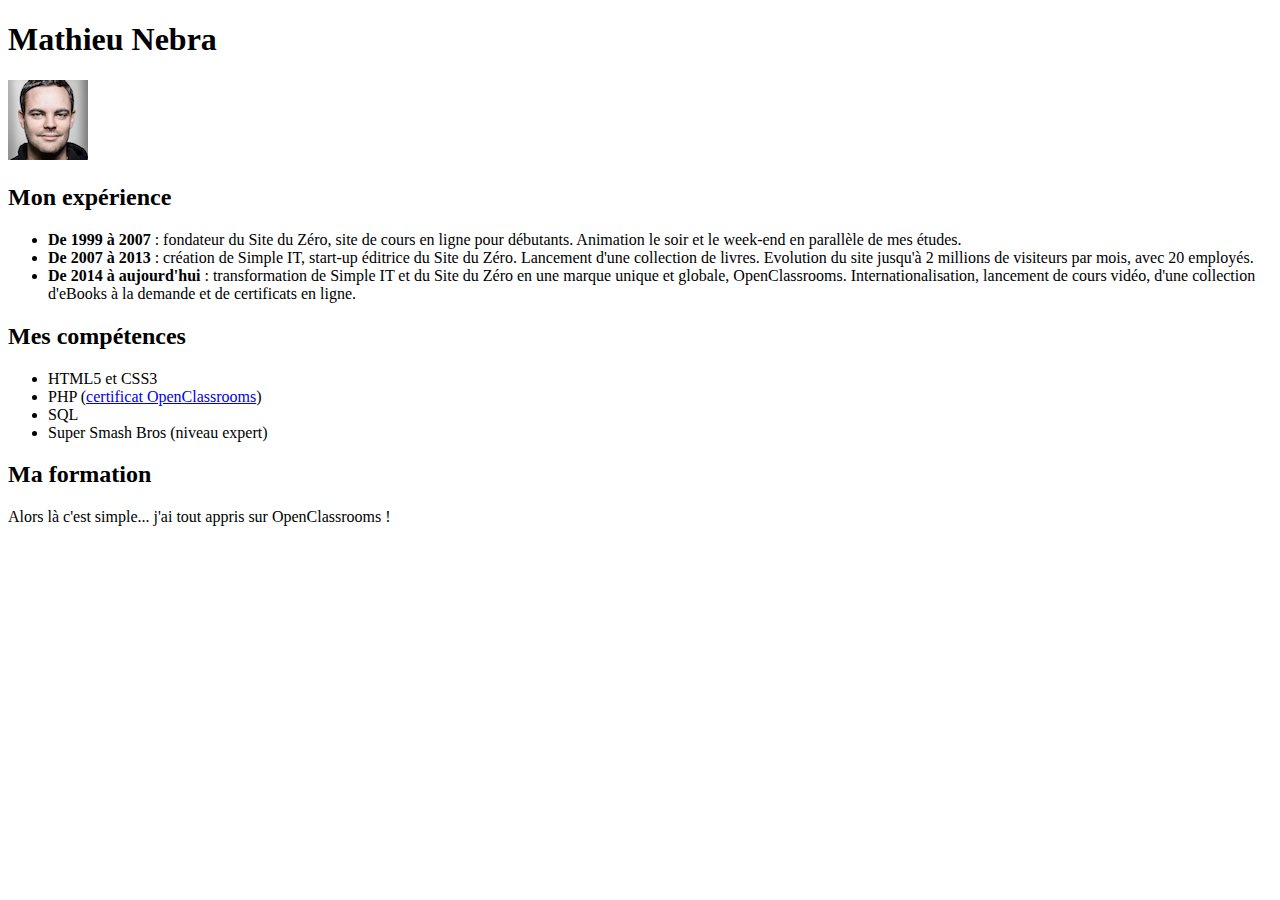
<file: activite_partie1/mathieu_nebra.html>
<!DOCTYPE html>
<html>
    <head>
        <meta charset="utf-8" />
        <title>Mathieu Nebra</title>
    </head>

    <body>
        <h1>Mathieu Nebra</h1>

        <p><a href="photo.jpg"><img src="photo_mini.jpg" alt="Photo d'identité Mathieu Nebra" /></a></p>

        <h2>Mon expérience</h2>

        <ul>
            <li><strong>De 1999 à 2007</strong> : fondateur du Site du Zéro, site de cours en ligne pour débutants. Animation le soir et le week-end en parallèle de mes études.</li>
            <li><strong>De 2007 à 2013</strong> : création de Simple IT, start-up éditrice du Site du Zéro. Lancement d'une collection de livres. Evolution du site jusqu'à 2 millions de visiteurs par mois, avec 20 employés.</li>
            <li><strong>De 2014 à aujourd'hui</strong> : transformation de Simple IT et du Site du Zéro en une marque unique et globale, OpenClassrooms. Internationalisation, lancement de cours vidéo, d'une collection d'eBooks à la demande et de certificats en ligne.</li>
        </ul>

        <h2>Mes compétences</h2>

        <ul>
            <li>HTML5 et CSS3</li>
            <li>PHP (<a href="http://certifications.openclassrooms.com/OC-133423525">certificat OpenClassrooms</a>)</li>
            <li>SQL</li>
            <li>Super Smash Bros (niveau expert)</li>
        </ul>

        <h2>Ma formation</h2>

        <p>Alors là c'est simple... j'ai tout appris sur OpenClassrooms !</p>

    </body>
</html>
</file>
<file: solution_OC/style.css>
/* Définition des polices personnalisées */

@font-face
{
    font-family: 'BallparkWeiner';
    src: url('polices/ballpark.eot');
    src: url('polices/ballpark.eot?#iefix') format('embedded-opentype'),
         url('polices/ballpark.woff') format('woff'),
         url('polices/ballpark.ttf') format('truetype'),
         url('polices/ballpark.svg#BallparkWeiner') format('svg');
    font-weight: normal;
    font-style: normal;
}

@font-face
{
    font-family: 'Dayrom';
    src: url('polices/dayrom.eot');
    src: url('polices/dayrom.eot?#iefix') format('embedded-opentype'),
         url('polices/dayrom.woff') format('woff'),
         url('polices/dayrom.ttf') format('truetype'),
         url('polices/dayrom.svg#Dayrom') format('svg');
    font-weight: normal;
    font-style: normal;
}

/* Eléments principaux de la page */

body
{
    background: url('images/fond_jaune.png');
    font-family: 'Trebuchet MS', Arial, sans-serif;
    color: #181818;
}

#bloc_page
{
    width: 900px;
    margin: auto;
}

section h1, footer h1, nav a
{
    font-family: Dayrom, serif;
    font-weight: normal;
    text-transform: uppercase;
}

/* Header */

header
{
    background: url('images/separateur.png') repeat-x bottom;
    display: flex;
    justify-content: space-between;
    align-items: flex-end;
}

#titre_principal
{
    display: flex;
    flex-direction: column;
}

#logo
{
    display: flex;
    flex-direction: row;
    align-items: baseline;
}

#logo img
{
    width: 59px;
    height: 60px;
}

header h1
{
    font-family: 'BallparkWeiner', serif;
    font-size: 2.5em;
    font-weight: normal;
    margin: 0 0 0 10px;
}

header h2
{
    font-family: Dayrom, serif;
    font-size: 1.1em;
    margin-top: 0px;
    font-weight: normal;
}

/* Navigation */

nav ul
{
    list-style-type: none;
    display: flex;
}

nav li
{
    margin-right: 15px;
}

nav a
{
    font-size: 1.3em;
    color: #181818;
    padding-bottom: 3px;
    text-decoration: none;
}

nav a:hover
{
    color: #760001;
    border-bottom: 3px solid #760001;
}

/* Bannière */

#banniere_image
{
    margin-top: 15px;
    height: 200px;
    border-radius: 5px;
    background: url('images/sanfrancisco.jpg') no-repeat;
    position: relative;
    box-shadow: 0px 4px 4px #1c1a19;
    margin-bottom: 25px;
}

#banniere_description
{
    position: absolute;
    bottom: 0;
    border-radius: 0px 0px 5px 5px;
    width: 99.5%;
    height: 33px;
    padding-top: 15px;
    padding-left: 4px;
    background-color: rgba(24,24,24,0.8);
    color: white;
    font-size: 0.8em;
    
}

.bouton_rouge
{
    height: 25px;
    position: absolute;
    right: 5px;
    bottom: 5px;
    background: url('images/fond_degraderouge.png') repeat-x;
    border: 1px solid #760001;
    border-radius: 5px;
    font-size: 1.2em;
    text-align: center;
    padding: 3px 8px 0px 8px;
    color: white;
    text-decoration: none;
}

.bouton_rouge img
{
    border: 0;
}

/* Corps */

section
{
    display: flex;
    margin-bottom: 20px;
}

article, aside
{
    text-align: justify;
}

article
{
    margin-right: 20px;
    flex: 3;
}

.ico_categorie
{
    vertical-align: middle;
    margin-right: 8px;
}

article p
{
    font-size: 0.8em;
}

aside
{
    flex: 1.2;
    position: relative;
    background-color: #706b64;
    box-shadow: 0px 2px 5px #1c1a19;
    border-radius: 5px;
    padding: 10px;
    color: white;
    font-size: 0.9em;
}

#fleche_bulle
{
    position: absolute;
    top: 100px;
    left: -12px;
}

#photo_zozor
{
    text-align: center;
}

#photo_zozor img
{
    border: 1px solid #181818;
}

aside img
{
    margin-right: 5px;
}

/* Footer */

footer
{
    display: flex;
    background:  url('images/ico_top.png') no-repeat top center, url('images/separateur.png') repeat-x top, url('images/ombre.png') repeat-x top;
    padding-top: 25px;
}

footer p, footer ul
{
    font-size: 0.8em;
}

footer h1
{
    font-size: 1.1em;
}


#tweet
{
    width: 28%;
}

#mes_photos
{
    width: 35%;
}

#mes_amis
{
    width: 31%;
}

#mes_photos img
{
    border: 1px solid #181818;
    margin-right: 2px;
}

#listes_amis
{
    display: flex;
    justify-content: space-between;
    margin-top: 0;
}

#mes_amis ul
{
    list-style-image: url('images/ico_liensexterne.png');
    padding-left: 2px;
}

#mes_amis a
{
    text-decoration: none;
    color: #760001;
}
</file>
<file: TP_new_version/assets/css/style.css>
/*-------------- IMPORTS -------------*/
/* Définition des polices personnalisées */

@font-face
{
    font-family: 'BallparkWeiner';
    src: url('../polices/ballpark.eot');
    src: url('../polices/ballpark.eot?#iefix') format('embedded-opentype'),
         url('../polices/ballpark.woff') format('woff'),
         url('../polices/ballpark.ttf') format('truetype'),
         url('../polices/ballpark.svg#BallparkWeiner') format('svg');
    font-weight: normal;
    font-style: normal;
}

@font-face
{
    font-family: 'Dayrom';
    src: url('../polices/dayrom.eot');
    src: url('../polices/dayrom.eot?#iefix') format('embedded-opentype'),
         url('../polices/dayrom.woff') format('woff'),
         url('../polices/dayrom.ttf') format('truetype'),
         url('../polices/dayrom.svg#Dayrom') format('svg');
    font-weight: normal;
    font-style: normal;
}
@font-face
{
    font-family: 'trebuchet';
    src: url('../polices/trebuc.woff');
    font-weight: normal;
    font-style: normal;
}


/*-------------- INTEGRETED GRAPHIC-CHART  -------------*/
:root{
    --primary-text:#000;
    --secondary-text:#994142;
    --ternary-text:#C6C4C1;

    --main-gb: #F6EACC;
    --aside-gb: #6E6963;

    font-size:16px;
    --fsize_h1: 42px;
    --fsize_h2: 20px;
    --fsize_titre: 22px;
    --fsize_footer: 18px;

    --font-oridnary: 'trebuchet';
    --font-logo: 'BallparkWeiner';
    --font-titles: 'Dayrom';
}


/*-------------- RESET TAG'S STYLE  -------------*/
ul,ol,menu{padding:0;margin:0;list-style-type: none;}
a{text-decoration: none;color: var(--primary-text);}
img{object-fit: contain;}
*{box-sizing: border-box;}
body{
    margin:0;
    padding:0;
    color: var(--primary-text);
    font-family: var(--font-oridnary);
    background: url(../images/fond_jaune.png);
}
body>*{
    padding:0 50px;
}
h1,h2,h3{margin: 0;}
h1{
    font-family: var(--font-logo);
    font-size: var(--fsize_h1);
    font-weight: 500;
}
h2{
    font-family: var(--font-titles);
    font-size: var(--fsize_h2);
    font-weight: 500;
}
h3, h4, header>menu>li>a{
    font-family: var(--font-titles);
    font-size: var(--fsize_titre);
    font-weight:500;
}
h4{
    font-size: var(--fsize_footer);
}
header menu a:hover,
header menu a.active,
main a, 
footer ul#bordo{
    color: var(--secondary-text);
}
header{border-bottom:solid transparent;}
footer{border-top:solid transparent;}
header, footer{
    border-image: url(../images/separateur.png) 30;
}
button#gradient{
    background: url(../images/fond_degraderouge.png);
    height:29px;
}
button#gradient:after{
    content:"";
    background: url(../images/flecheblanchedroite.png);
    width:7px;
    height:11px;
}
h3#titre_epingle:before{
    content:"";
    background: url(../images/ico_epingle.png);
    display: block;
    width:43px;
    height:47px;
}
main{background:var(--main-bg);}
aside{
    background:var(--aside-gb);
    color: var(--ternary-text);
}
aside:after{
    content:"";
    background: url(../images/bulle.png);
    width: 12px;
    height: 17px;
    display: block;
    position: absolute;
    top:40%;
    left:-12px;
}
a.fb{background: url(../images/facebook.png);}
a.tw{background: url(../images/twitter.png);}
a.vi{background: url(../images/vimeo.png);}
a.fl{background: url(../images/flickr.png);}
a.rs{background: url(../images/rss.png);}

footer:before{
    content:"";
    background: url(../images/ombre.png);
    position: absolute;
    top:0;
    left: 0;
    width:100%;
    height:14px;
}
footer:after{
    content:"";
    background: url(../images/ico_top.png);
    position: absolute;
    top:0;
    left: calc(50% - 27px);
    width:54px;
    height:30px;
}
footer li{
    font-size: var(--fsize_footer);
}
footer ul#bordo{
    list-style-image: url(../images/ico_liensexterne.png);
}







/*-------------- STARTING STYLE (CSS) CODES  -------------*/


/*-----------------------------------------------------------*\
   ----------------------- #HEADER BLOCK-----------------------
\*------------------------------------------------------------*/
header{
    display: flex;
    justify-content: space-between;
    align-items: center;
    padding: 20px 50px;
}
header>hgroup {
    display: flex;
    flex-wrap: wrap;
    justify-content: space-between;
    width: 165px;
}
header>hgroup>img {
    margin-bottom: 10px;
}
header>hgroup>h1 {
    align-self: end;
    height: 30px;
}
header>hgroup>h2 {
    width: 100%;
}
header>menu{
    display: flex;
    gap:20px;
}
header>menu>li{

}
header>menu>li>a{
    
}
header>menu>li>a:hover{
    text-decoration: underline;
}





/*-----------------------------------------------------------*\
   ----------------------- #NAV BLOCK-----------------------
\*------------------------------------------------------------*/
nav{
    position: relative;
    margin-top:20px;
}
nav>img{
    width: 100%;
    display: block;
    border-radius: 5px;
    overflow: hidden;
}
nav>div{
    position:absolute;
    bottom:0;
    left:50px;
    width: calc(100% - 100px);
    display: flex;
    justify-content: space-between;
    align-items: center;
    background: rgba(0,0,0,.5);
    color:white;
    padding: 10px 5px;
    border-radius: 0 0 5px 5px;
    overflow: hidden;
}
nav>div>span{

}
nav>div>span+button{
    color:white;
    border-radius: 5px;;
    border:none;
    display: flex;
    align-items: center;
    gap: 5px;
}
nav>div>span+button>span{

}







/*-----------------------------------------------------------*\
   ----------------------- #MAIN BLOCK-----------------------
\*------------------------------------------------------------*/
main{
    position: relative;
    margin-top:20px;
}
main p{
    text-align: justify;
}
main>article{
    width:65%;
    min-height: 550px;
}
main>article>h3{
    display: flex;
    gap: 20px;
}
main>article>h3>span{
    align-self: end;
}
main>article>p{

}
main>article>p>a{

}
main>aside{
    position: absolute;
    width:30%;
    top:0;
    right:50px;
    border-radius:10px;
    padding:20px 10px 10px;
    background:var(--aside-gb);
    color:var(--ternary-text);
}
main>aside>h3{
    text-align: center;
}
main>aside>img{
    display: block;
    margin:20px auto;
}
main>aside>p{

}
main>aside>div{
    display: flex;
    gap: 20px;
    justify-content: center;
}
main>aside>div>a{
    width: 42px;
    height: 42px;
    display: block;
}





/*-----------------------------------------------------------*\
   ----------------------- #ASIDE BLOCK-----------------------
\*------------------------------------------------------------*/








/*-----------------------------------------------------------*\
   ----------------------- #FOOTER BLOCK-----------------------
\*------------------------------------------------------------*/
footer{
    display: flex;
    position: relative;
    padding-bottom:20px;
}
footer img{
    border:1px solid;
}
footer>section{
    width:100%;
}
footer>section>h4{

}
footer>section>p{

}
footer>section>ul#bordo{
    flex-wrap: wrap;
    justify-content: space-between;
}
footer>section>ul{
    display: flex;
    gap:10px;
}
footer>section>ul>li{

}
footer>section>ul>li>img{

}
</file>
<file: _/solution/css/styles.css>
/*.border {
	border: 3px solid black;
	margin: 2px;
}*/

.red {
	border-color: red;
}

.green {
	border-color: green;
}

.blue {
	border-color: blue;
}

.purple {
	border-color: #a70da7;
}

body {
	font-family: 'Roboto', sans-serif;
	display: flex;
	justify-content: center;
}

#container {
	width: 100%;
	max-width: 1200px;
}

header {
	display: flex;
	justify-content: space-between;
}

nav {
    display: flex;
    align-items: center;
}

nav ul {
	display: flex;
}

nav li {
	list-style: none;
	padding-left: 30px;
}

main {
	margin-top: 0px;
}

#banniere {
	height: 450px;
	position: relative;
}

#banniereImg {
	position: absolute;
	width: 100%;
    height: 100%;
}

#banniereImg img {
	object-fit: cover;
}

#banniereContent {
	position: absolute;
    width: 100%;
    height: 100%;
    display: flex;
    justify-content: center;
    align-items: center;
    flex-direction: column;
}

#banniereContentLogo {
    width: 200px;
}

#banniereContent h1 {
	color: white;
	font-weight: 400;
}

#presentation {
	display: flex;
	flex-direction: column;
	align-items: center;
}

#presentationIntroduction, #presentationSkills {
	margin-top: 30px;
	max-width: 800px;
}

#presentationIntroduction p {
	color: rgb(87,87,87);
	font-size: 1.4em;
	text-align: center;
}

#presentationSkills {
	display: flex;
	justify-content: space-around;
}

#presentationSkills article {
	display: flex;
	flex-direction: column;
	align-items: center;
	padding: 0 20px 0 20px;
}

#presentationSkills h2 {
	font-size: 1.4em;
	font-weight: 400
;    text-transform: uppercase;
}

#presentationSkills p {
	font-size: 0.8em;
	text-align: center;
}

#temoignage  {
	max-width: 600px;
	margin-top: 50px;
}

#temoignage p {
	text-align: center;
	color: rgb(87,87,87);
}

.temoignageContent {
	font-size: 1.3em;
}

.temoignageAuthor {
	font-weight: 300;
}

footer {
	background-color: #5b359d;
	padding-top: 18px;
}

#socialNetwork {
	display: flex;
	justify-content: center;
}

#socialNetwork svg {
	height: 30px;
	color: rgba(255, 255, 255, .6);
	margin: 0 40px 0 40px;
}

#copyright {
	color: white;
	text-align: center;
	font-size: 0.5em;
	font-weight: 400;
}

#footerContent {
	display: flex;
	justify-content: space-around;

}

.footerColumn h3 {
	color: rgba(255, 255, 255, .6);
	margin-top: 30px;    
	font-weight: 400;
    font-size: 1.0em;
}

.footerColumn li, .footerColumn p {
	color: white;
}

.footerColumn li::marker, .footerColumn p::marker {
	color: white;
}
</file>
